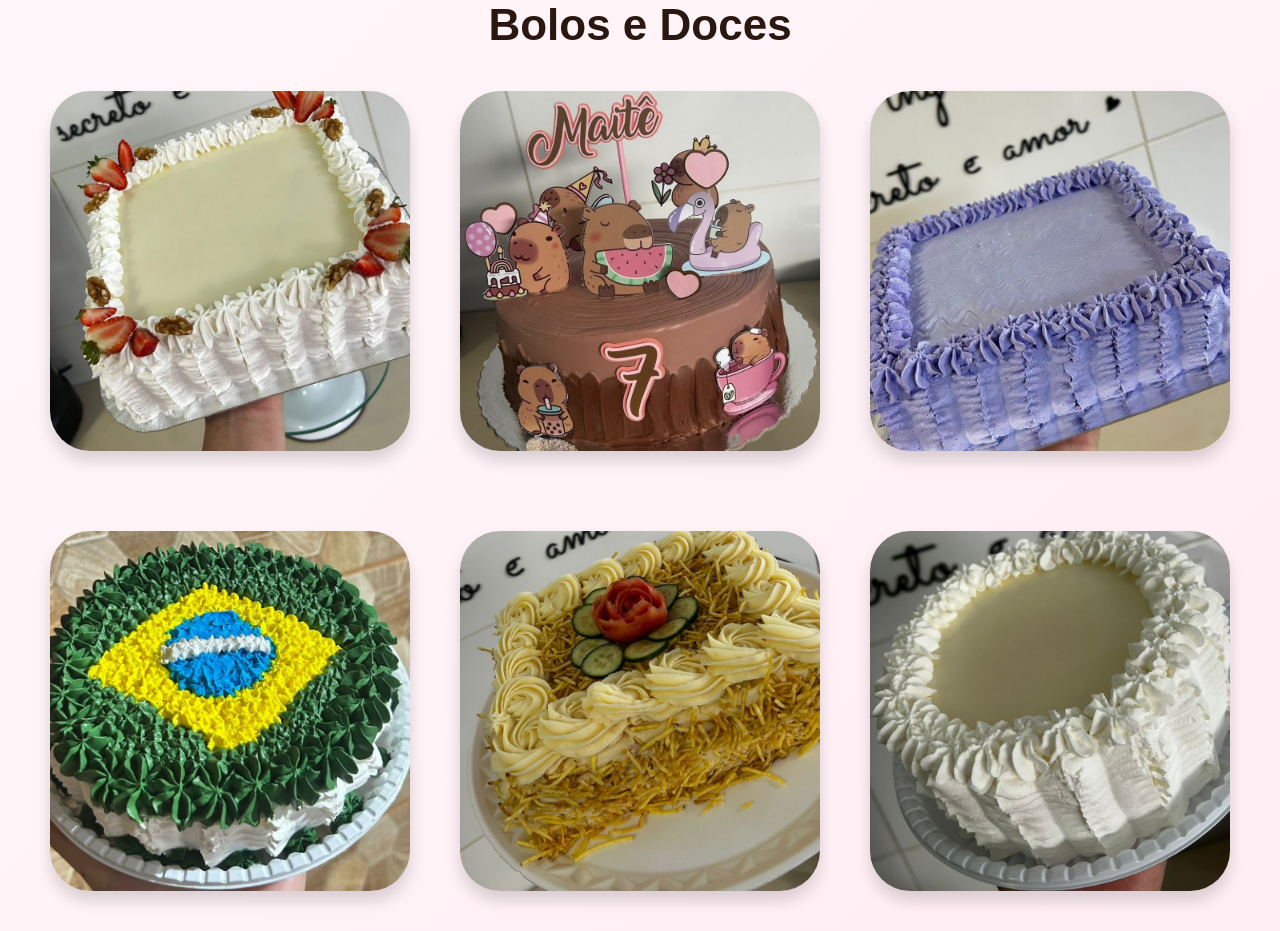
<file: bolos.html>
<!DOCTYPE html>
<html lang="en">
<head>
    <meta charset="UTF-8">
    <meta name="viewport" content="width=device-width, initial-scale=1.0">
    <link rel="stylesheet" href="style.css">
    <title>Bolos</title>
</head>
  <h2 class="diferencial">Bolos e Doces</h2>
<body>
   
     <section id="doce" class="galeria-bolos">
        <article class="bolos-card">
            <img src="/Imagens/branquinho.jpeg" class="imagem-bolo" alt="Bolo">
        </article>
        <article class="bolos-card">
            <img src="/Imagens/capivara.jpeg" class="imagem-bolo" alt="Bolo">
        </article>
        <article class="bolos-card">
            <img src="/Imagens/roxo.jpeg" class="imagem-bolo" alt="Bolo">
        </article>
    </section>

    <section id="bolos" class="galeria-bolos">
        <article class="bolos-card">
            <img src="/Imagens/brasil.jpeg" class="imagem-bolo" alt="Bolo">
        </article>
        <article class="bolos-card">
            <img src="/Imagens/Salgado.jpeg" class="imagem-bolo" alt="Bolo">
        </article>
        <article class="bolos-card">
            <img src="/Imagens/brancozinho.jpeg" class="imagem-bolo" alt="Bolo">
        </article>
    </section>
</body>
</html>
</file>
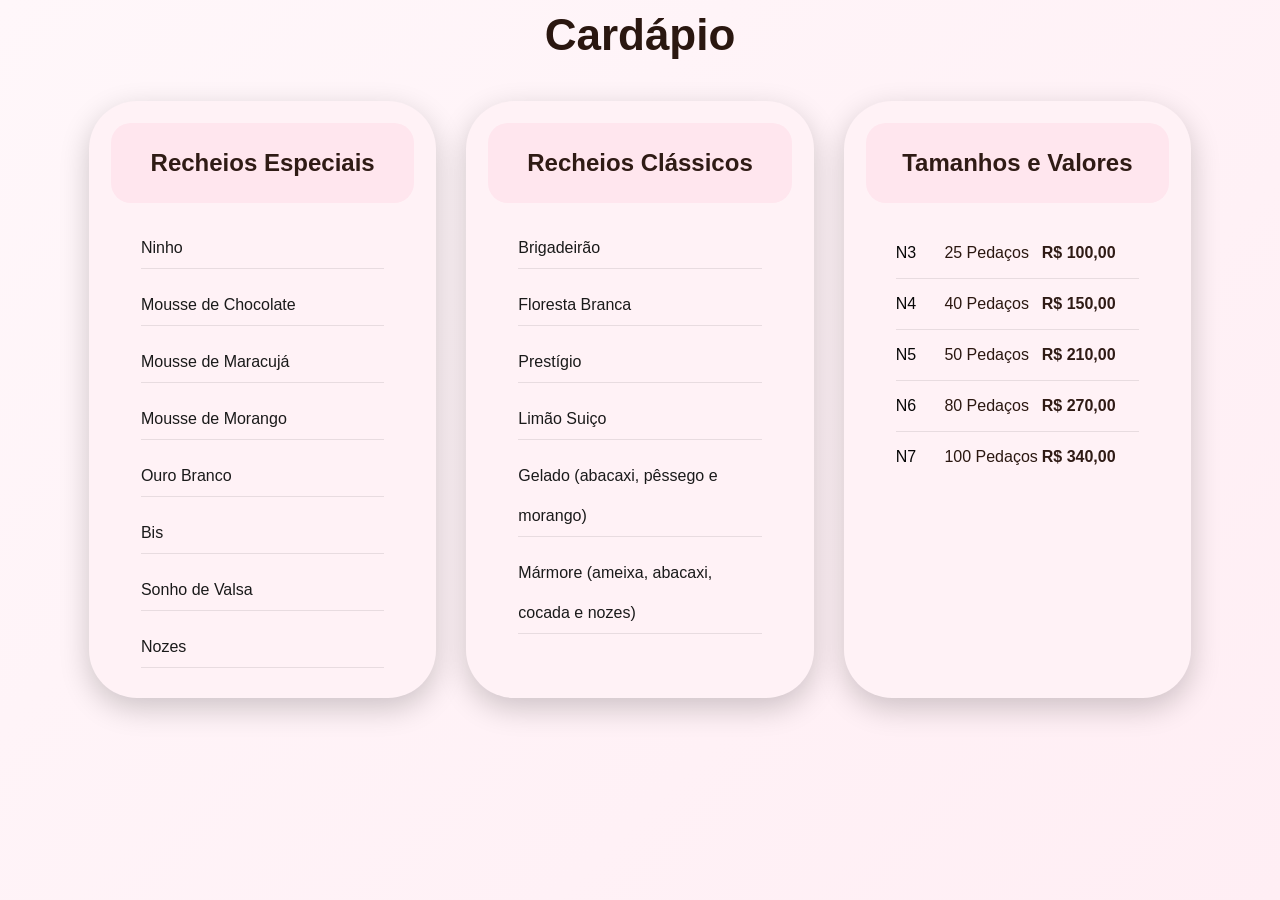
<file: cardapio.html>
<!DOCTYPE html>
<html lang="en">
<head>
    <meta charset="UTF-8">
    <meta name="viewport" content="width=device-width, initial-scale=1.0">
    <link rel="stylesheet" href="style.css">
    <title>Document</title>
</head>
<body>
        <section id="tamanhos">
        <h2 class="diferencial">Cardápio</h2>
        <div class="tabelas-linha">
            <div class="cardapio-card">
                <div class="cardapio-header">
                    <h3>Recheios Especiais</h3>
                </div>

                <ul class="cardapio-lista">
                    <li> Ninho</li>
                    <li> Mousse de Chocolate</li>
                    <li> Mousse de Maracujá</li>
                    <li> Mousse de Morango</li>
                    <li> Ouro Branco</li>
                    <li> Bis</li>
                    <li> Sonho de Valsa</li>
                    <li> Nozes</li>
                </ul>
            </div>

                <div class="cardapio-card">
                <div class="cardapio-header">
                    <h3>Recheios Clássicos</h3>
                </div>
                <ul class="cardapio-lista">
                    <li>Brigadeirão</li>
                    <li> Floresta Branca</li>
                    <li> Prestígio</li>
                    <li>Limão Suiço</li>
                    <li>Gelado (abacaxi, pêssego e morango)</li>
                    <li> Mármore (ameixa, abacaxi, cocada e nozes)</li>
                </ul>
            </div>

            <div class="cardapio-card">
                <div class="cardapio-header">
                    <h3>Tamanhos e Valores</h3>
                </div>
                <div class="cardapio-precos">
                    <div class="linha-preco">
                        <span class="numero">N3</span>
                        <span class="tamanho">25 Pedaços</span>
                        <span class="valor">R$ 100,00</span>
                    </div>
                    <div class="linha-preco">
                        <span class="numero">N4</span>
                        <span class="tamanho">40 Pedaços</span>
                        <span class="valor">R$ 150,00</span>
                    </div>
                    <div class="linha-preco">
                        <span class="numero">N5</span>
                        <span class="tamanho">50 Pedaços</span>
                        <span class="valor">R$ 210,00</span>
                    </div>
                    <div class="linha-preco">
                        <span class="numero">N6</span>
                        <span class="tamanho">80 Pedaços</span>
                        <span class="valor">R$ 270,00</span>
                    </div>
                    <div class="linha-preco">
                        <span class="numero">N7</span>
                        <span class="tamanho">100 Pedaços</span>
                        <span class="valor">R$ 340,00</span>
                    </div>
                </div>
            </div>
        </div>
    </section>
</body>
</html>
</file>
<file: style.css>
* {
    margin: 0;
    padding: 0;
    box-sizing: border-box;
    font-family: Arial, Helvetica, sans-serif;
}

body {
    min-height: 100vh;
    background: linear-gradient(135deg, #fff7fa 0%, #ffeef4 100%); /* Rosa bem pastel */
    color: #070707;
    flex-direction: column;
    display: flex;
}

.Menu {
    border-radius: 50px;
    margin: 20px auto; 
    max-width: 1000px; 
    width: 95%; 
    justify-content: space-between;
    align-items: center;
    display: flex;
    padding: 12px 30px;
    background-color: rgba(255, 245, 249, 0.88); 
    backdrop-filter: blur(12px); 
    -webkit-backdrop-filter: blur(12px);
    box-shadow: 0 15px 35px rgba(98, 41, 45, 0.2);
}


.logo {
    flex: 1; /* Retorna a proporção correta para equilibrar o layout */
    display: flex;
    justify-content: flex-start; 
    align-items: center; 
    height: 50px; 
}

.cupcake {
    height: 70px;
    width: auto;
    object-fit: contain;
    display: block;
    transform: translateY(-2px); 
}

.nav {
    flex: 2; /* Ocupa o dobro de espaço para caber todos os links confortavelmente */
    display: flex;
    justify-content: center; /* Centraliza o texto no meio da pílula */
    gap: 20px;
}

.nav a {
    text-decoration: none;
    color: #331E17;
    font-weight: 600;
    transition: color 0.3s;
}

.nav a:hover {
    color: #cb787f;
}

.pedido {
    flex: 1; /* Ocupa 1 parte do espaço (equilibra com a logo) */
    display: flex;
    justify-content: flex-end; /* Empurra o botão e o ícone para o canto direito */
    align-items: center;
    gap: 15px;
}

/*#C98B8D;*/
.botao2 {
    background-color: #402828;
    color: white;
    padding: 12px 25px; /* O botão também precisa encolher para ficar proporcional */
    border-radius: 50px;
    border: none;
    margin: 0;
    align-self: center;
    cursor: pointer;
    display: flex;
    align-items: center;
    transition: background-color 0.3s ease;
    box-shadow: 0 4px 6px rgba(0,0,0,0.1);
    font-size: 1rem; /* Fonte levemente menor */
}

.botao2:hover {
    background-color: #d28a9a; 
}

main {
/* Gradiente com transição mais natural e elegante */
    background: linear-gradient(135deg, #fff7fa 0%, #ffecf2 50%, #fff7fa 100%);
    padding: 30px 60px 80px;
    min-height: 90vh;          /* ocupa quase a tela toda, mas sem sobrar vazio */
    display: flex;
    align-items: center;       /* centraliza o conteúdo verticalmente no espaço disponível */
}

.conteudo-principal {
    display: flex;
    align-items: center;
    justify-content: space-between;
    gap: 50px;
    max-width: 1300px;
    margin: 0 auto;
    width: 100%;
}

.texto-principal {
    flex: 1.1;              /* um pouco mais de espaço pro texto */
    text-align: left;
}

.imagem-principal {
    flex: 1;
    display: flex;
    justify-content: center;
}

.imagem-principal img {
    width: 76%;
    max-width: 560px;     
    border-radius: 20px;
    display: block;
    box-shadow: 0 20px 40px rgba(0, 0, 0, 0.2);
}

h5 {
    text-align: left;
    margin-bottom: 15px;
    color: #AF7269;
    font-size: 1.2rem;
    letter-spacing: 1px;
}

h2 {
    font-size: 50px;      /* bem maior */
    margin-bottom: 20px;
    color: #2f1b15;
    text-align: left;
    line-height: 1.15;
}

h2 span {
    color: #843518;
    font-family: "Playfair Display", serif;
    font-style: italic;
}

p {
    color: #1A1A1A;
    text-align: left;
    font-size: 20px;      /* maior */
    line-height: 30px;
    max-width: 480px;
}

/*botões do main*/
.botoes {
    display: flex;
    gap: 20px;
    justify-content: flex-start;
    margin-top: 20px;
}

.botoes button{
    background-color: #a73c45;
    color: white;
    padding: 15px 30px;
    border-radius: 25px;
    border: none;
    margin: 0;
    align-self: center;
    font-size: 1.1rem;
}

.botao3 {
    display: inline-flex;
    align-items: center;
    gap: 8px;
}

/*Vantagens de escolher Gabi bolos*/
.titulo-secao {
    display: flex;
    align-items: center;
    justify-content: center;
    gap: 15px;
    margin-bottom: 20px;
}

.linha {
    width: 100px;
    height: 2px;
    background-color: #B85f66;
    border-radius: 10px;
}

.bi-heart-fill{ /* icone do coracao*/
    color: #96314a;
    font-size: 16px;
}

.diferencial {
    font-size: 44px;
    text-align: center;
    margin-bottom: 0px;
    color: #2a1710;
}

.qualidade {
    text-align: center;
    margin: 0 auto 40px;
    color: #1A1A1A;
}

/*Containers*/
.cards-container {
    display: flex;
    justify-content: center;
    gap: 20px;
    flex-wrap: wrap;
    max-width: 1200px;
    margin: 0 auto;
    padding: 0 20px;
}

.producao {
    background-color:#ffeef4;
    border-radius: 15px;
    padding: 30px;
    text-align: left;
    flex: 1;
    min-width: 280px;
    max-width: 380px;
    border: none;
    display: flex;
    flex-direction: row;  /* Alterado de column para row */
    align-items: center; /* Mantém o ícone alinhado ao topo. Se quiser centralizado, use 'center' */
    gap: 15px;
    box-shadow: 0 8px 30px rgba(0, 0, 0, 0.2); /* Adicione esta linha! Coloquei 0.08 para garantir que ela apareça bem no fundo creme */
}

.producao h3 {
    color: #2a1710;
    margin-bottom: 0px;
    font-size: 19px;
    justify-content: center;
}

.producao p {
    color: #1A1A1A;
    font-size: 16px;
    line-height: 24px;
    max-width: 100%;
    justify-content: center;
}

.producao .icone {
    width: 70px;
    height: 70px;
    border-radius: 50%;
    background-color: #ffdbe6;
    display: flex;
    align-items: center;
    justify-content: center;
    margin-bottom: 15px;
    overflow: hidden;
    flex-shrink: 0;
}

.producao .icone img {
    width: 65%;
    height: 65%;
    object-fit: contain;
}

.producao .texto {
    display: flex;
    flex-direction: column;
    flex: 1;
    min-width: 0;
}

.entrega-container {
    background-color: #ffe6ee;
    border-radius: 10px; 
    padding: 15px 30px; 
    max-width: 1200px;
    width: 100%;
    margin: 40px auto 20px;
    display: flex;
    justify-content: center;
}

.entrega-texto {
    display: flex;
    align-items: center;
    gap: 15px; /* É aqui que você controla o espaço exato entre o caminhãozinho e o texto */
}

.entrega {
    color: #b80d38;
    font-size: 15px;
    margin: 0;
    max-width: none; 
}

.entrega-texto i.bi-truck {
    color: #96314a;
    font-size: 24px; /* Aumentei um pouco para proporcionalidade, ajuste como preferir */
}

.divisor {
    margin: 0 10px; /* Ajuste o valor para afastar ou aproximar o texto */
}

.entrega-texto i {
    color: #96314a;
    font-size: 24px; /* Ajuste o tamanho se precisar */
}

.entrega-texto a {
    text-decoration: none;
    display: flex; /* Mantém o alinhamento centralizado se o ícone bugar */
}

/* Transforma o botão num Grid para empilhar os ícones na mesma célula */
.toggle-tema {
    background-color: transparent;
    border: none;
    padding: 0;
    display: grid; /* Mudança vital aqui */
    place-items: center; /* Centraliza tudo no mesmo eixo */
    cursor: pointer;
    overflow: hidden; /* Evita que a rotação vaze o tamanho do botão */
}

.toggle-tema i {
    grid-column: 1;
    grid-row: 1;
    font-size: 1.5rem;
    transition: transform 0.5s cubic-bezier(0.4, 0, 0.2, 1), opacity 0.5s ease;
}

/* ESTADO CLARO (Padrão) */
.toggle-tema .icone-sol {
    color: #331E17;
    opacity: 1;
    transform: rotate(0deg);
}

.toggle-tema .icone-lua {
    color: #e6dcd8; 
    opacity: 0;
    transform: rotate(-90deg); /* Lua fica deitada e invisível aguardando */
    pointer-events: none;
}

/* ESTADO ESCURO (Quando html tem a classe .dark) */
html.dark .toggle-tema .icone-sol {
    opacity: 0;
    transform: rotate(90deg); /* Sol gira para baixo e some */
    pointer-events: none;
}

html.dark .toggle-tema .icone-lua {
    opacity: 1;
    transform: rotate(0deg); /* Lua gira para a posição normal e aparece */
}

/* =========================================
   TEMA ESCURO (Sobrescritas)
   ========================================= */
html.dark body { background: linear-gradient(135deg, #150b0d 0%, #291d20 50%, #43373a 100%); color: #e6dcd8; }
html.dark .Menu {
    background-color: rgba(41, 29, 32, 0.85);box-shadow: 0 15px 35px rgba(0, 0, 0, 0.35);
}
html.dark nav {color: rgb(186, 173, 173);}
html.dark main { background: linear-gradient(135deg, hsl(345, 27%, 6%) 10%, #291d20 50%, #43373a 100%);}
html.dark .texto-principal span {color:#bd694b}
html.dark h2, html.dark .diferencial, html.dark .producao h3 { color: #f0e6e2; }
html.dark .texto-principal p{color:rgb(186, 173, 173);}
html.dark .qualidade{color:rgb(186, 173, 173);}
html.dark .producao { background-color: #2a1b1e; border-color: #3d282c; }
html.dark .entrega-container { background-color: #2a1b1e;}
html.dark .texto p {color:rgb(186, 173, 173);}
html.dark .entrega {color:#e993a0;}
html.dark .entrega-texto i.bi-truck {color:#e993a0;}
html.dark .entrega-texto i{color:#e993a0;}
html.dark .nav a {color: rgb(186, 173, 173); }
html.dark .nav :hover {color: #cb787f;}

.toggle-tema .icone-sol {
    color:#331E17;
}
/* Estado Padrão (Claro) */
.logo-escura { 
    display: none; 
}

/* Estado Escuro */
html.dark .logo-clara { 
    display: none; 
}
html.dark .logo-escura { 
    display: block; 
}

/* GALERIA DE BOLOS PADRONIZADA */
.galeria-bolos {
    display: flex;
    flex-direction: row; 
    flex-wrap: wrap; /* Permite quebrar linha no celular */
    justify-content: center;
    align-items: flex-start;
    gap: 30px;
    max-width: 1400px;  
    margin: 30px auto;
}

.bolos-card {
    padding: 10px;
    display: flex;
    justify-content: center;
}

.imagem-bolo {
    width: 360px; /* Largura padrão para desktop */
    aspect-ratio: 1 / 1; /* Força o quadrado perfeito */
    object-fit: cover; /* Corta a sobra e não distorce a foto */
    border-radius: 40px;
    box-shadow: 0 10px 15px rgba(0, 0, 0, 0.15);
}

/*Tabela de precos*/
#tamanhos {
    display: flex;
    flex-direction: column; /* empilha: título primeiro, depois os cards */
    align-items: center;    /* centraliza tudo horizontalmente */
    max-width: 1400px;
    margin: 10px auto 60px;
    padding: 0 20px;
}

.tabelas-linha {
    display: flex;
    flex-direction: row;      /* os cards ficam um do lado do outro */
    flex-wrap: nowrap;        /* nowrap = proibido quebrar linha, garante lado a lado */
    align-items: stretch;     /* estica todos os cards pra terem a MESMA altura */
    justify-content: center;
    gap: 30px;                /* espaço entre um card e outro */
    width: 100%;
    max-width: 1200px;
    margin-top: 40px;
}

.cardapio-card {
  
    position: relative;  
    flex: 1 1 0;         
    min-width: 0;        
    background-color: #fff2f6;
    border-radius: 48px;
    padding: 22px 22px 30px; 
    box-shadow: 0 10px 30px rgba(0, 0, 0, 0.2); 
    border: none;
}

.cardapio-header {
    background-color: #ffe6ee; /* Cor do banner para unificar */
    padding: 25px 20px;
    margin-bottom: 25px;
    text-align: center; /* Centraliza o título */
    border-radius: 20px; /* Remove a "bolha" interna */
}

.cardapio-header h3 {
    color: #2f1b15;
    font-size: 24px;
    line-height: 30px;
    text-align: center; /* <-- O vilão da história está aqui */
    margin: 0;
    font-weight: 600;
}

.cardapio-lista {
    list-style: none;       /* remove a bolinha padrão de lista */
    display: flex;
    flex-direction: column;
    gap: 16px;             
    padding: 0 30px;
    font-size: 28px;
}

.cardapio-lista li {
    position: relative;
    padding-left: 0px; /* Garante o respiro entre o marcador e o texto */
    font-size: 16px;
    color: #1A1A1A;
    line-height: 40px; /* Melhora a legibilidade vertical */
    border-bottom: 1px solid rgba(0, 0, 0, 0.09); /* Linha divisória fantasma, quase invisível */
}

/*Cardápio dos preços*/
.cardapio-precos {
    display: flex;
    flex-direction: column;
    padding: 0 8px;
    padding: 0 30px;
}

.linha-preco {
    display: flex;
    align-items: center;
    justify-content: space-between; /* Adicione esta linha para empurrar o preço pra direita */
    padding: 16px 0;
    border-bottom: 1px solid rgba(0, 0, 0, 0.09); /* Mantemos apenas a linha deitada para guiar o olho */
}

.linha-preco:last-child {
    border-bottom: none;
}

/* Adicione a classe .numero para controlar a primeira coluna */
.linha-preco .numero {
    flex: 1; /* Ocupa 1 parte do espaço */
}

.linha-preco .tamanho {
    flex: 2; /* Ocupa 2 partes do espaço (o dobro da primeira) */
    color: #2a1710;
    font-size: 16px;
    padding-left: 0; 
    border-left: none;
}

.linha-preco .valor {
    flex: 2; /* Ocupa 2 partes do espaço, garantindo alinhamento idêntico ao tamanho */
    font-weight: 700;
    color: #2f1b15; 
    font-size: 16px;
    padding-left: 0; 
    border-left: none;
}

html.dark .cardapio-card {background-color: #2a1b1e;border-color: #3d282c;box-shadow: none;}
html.dark .cardapio-header{background-color: #392327; border-color: #3d282c; }
html.dark .cardapio-header h3{color: rgb(186, 173, 173);}
html.dark .cardapio-icone {background-color: #302024; border-color: #3d282c;}
html.dark .cardapio-lista li {color: #f0e6e2;}
html.dark .linha-preco {border-bottom-color: #4a3236;}
html.dark .linha-preco .tamanho {color: #f0e6e2;}
html.dark .linha-preco .valor {border-left-color: #4a3236; color:#f0e6e2;}
 
.hamburger {
    display: none;
}

@media (max-width: 768px) {

/* MENU */
    .Menu {
         padding: 15px 20px;
    }

    .cupcake {
        height: 65px;
    }

    .nav {
        display: none;              /* esconde os links; hamburger assume */
        flex-direction: column;
        gap: 0;
    }

    .nav a {
        width: 100%;
        padding: 10px 0;
        border-bottom: 1px solid rgba(0, 0, 0, 0.02);
        font-size: 18px;
    }

    .nav a:hover {
          background-color: rgba(0, 0, 0, 0.05);   /* fundo suave cinza-claro */
          border-radius: 10px;
    }

    .pedido {
        display: none;
    }
  
    .hamburger {
        display: block;     /* mostra só no mobile */
        font-size: 28px;
        cursor: pointer;
        justify-content: space-between;
    }

    .Menu.ativo {
        position: relative; 
        flex-direction: column;
        align-items: stretch;
        background: linear-gradient(135deg, #fdeef5 0%, #fff8fa 100%);
        border-radius: 24px;
        padding: 20px 25px 30px;
        box-shadow: 0 10px 30px rgba(0, 0, 0, 0.08); 
        z-index: 10;
        transition: all 0.3s ease; 
    }

    .Menu.ativo .cupcake {
        height: 65px; 
    }

    .Menu.ativo .logo {
        order: 1;
        margin-bottom: 20px;
    }

    .Menu.ativo .toggle-tema {
        position: absolute; /* Substitua fixed por absolute */
        top: 30px;          /* Alinha horizontalmente com o hamburger */
        right: 70px;        /* Afasta para não encavalar com o ícone de fechar */
        z-index: 11;
        margin: 0;
    }

    .Menu.ativo .hamburger {
        position: absolute;
        top: 24px;
        right: 25px;
        z-index: 11;
    }

    .Menu.ativo .nav {
        order: 2;
        display: flex;
        text-align: center;
    }

    /* O botão "fazer pedido" vira a faixa grande de baixo, como no print */
    .Menu.ativo .pedido {
        display: flex; /* <-- Adicione esta linha para forçar a exibição */
        margin: 20px 0 0;
        flex-direction: column;
        width: 100%;
        order: 3; /* Mantendo a ordem que arrumamos antes */
    }

    .Menu.ativo .botao2 {
        width: 100%;
        justify-content: center;
        padding: 18px;
        font-size: 1.1rem;
        border-radius: 50px;
    }

    .Menu.ativo {
        background-color: #2a1710;
    }

    html.dark .Menu.ativo {
    background: rgba(37, 24, 27, 0.95);
}

    /* BANNER PRINCIPAL */
    main {
        padding: 30px 25px 50px;
        min-height: auto;
    }

    .conteudo-principal {
        flex-direction: column;     /* empilha texto e imagem */
        text-align: center;
        gap: 30px;
    }

    .texto-principal,
    h5, h2, p {
        text-align: center;
    }

    p {
        max-width: 100%;
        font-size: 16px;
        line-height: 24px;
        margin: 0 auto;
    }

    h2 {
        font-size: 34px;
    }

    .botoes {
        justify-content: center;
        flex-wrap: wrap;
    }

    .imagem-principal img {
        width: 90%;
    }

    /* CARDS DE VANTAGENS */
    .cards-container {
        flex-direction: column;
        align-items: center;
    }

    .producao {
        max-width: 100%;
        width: 100%;
    }

    .diferencial {
        font-size: 32px;
    }

    /* ENTREGA */
    .entrega-container {
        padding: 15px 20px;
    }

    .entrega-texto {
        flex-wrap: wrap;
        justify-content: center;
        text-align: center;
    }

    /* GALERIA DE BOLOS */
    .galeria-bolos {
        gap: 15px;
    }

    .imagem-bolo {
        width: 45vw;
        max-width: 300px;
    }

    /* TABELA DE PREÇOS */
    .tabelas-linha {
        flex-direction: column;     /* cards um embaixo do outro */
        width: 100%;
        gap: 20px;
    }

    .cardapio-card {
        width: 100%;
        max-width: 420px;
        margin: 0 auto;
    }
}

/* ---------- CELULARES PEQUENOS (até 480px) ---------- */
@media (max-width: 480px) {

    h2 {
        font-size: 26px;
    }

    h5 {
        font-size: 13px;
    }

    p {
        font-size: 15px;
    }

    .botoes {
        flex-direction: column;
        width: 100%;
    }

    .botoes button {
        width: 100%;
        justify-content: center;
    }

    .imagem-principal img {
        width: 100%;
    }

    .diferencial {
        font-size: 26px;
    }

    .producao {
        flex-direction: column;
        text-align: center;
    }

    .producao .icone {
        margin: 0 auto 10px;
    }

    .imagem-bolo {
        width: 80vw;
        max-width: 320px;
    }

    .cardapio-header h3 {
        font-size: 20px;
    }

    .cardapio-lista li,
    .linha-preco .tamanho,
    .linha-preco .valor {
        font-size: 14px;
    }
}

/* =========================================
   CAROUSEL DE BANNERS (Início)
   ========================================= */
#inicio {
    width: 100%;
}

.principal {
    width: 100%;
    max-width: 1300px;
    margin: 0 auto;
}

.banner-slide {
    display: flex;
    align-items: center;
    justify-content: space-between;
    gap: 50px;
    min-height: 520px;
    padding: 40px 90px 70px;
    border-radius: 30px;
    background: linear-gradient(135deg, #fff7fa 0%, #ffecf2 55%, #ffdce8 100%);
    box-shadow: 0 15px 35px rgba(98, 41, 45, 0.15);
}

.banner-slide .imagem-principal img {
    max-height: 420px;
    width: auto;
    max-width: 100%;
    object-fit: contain;
}

.botao-link {
    display: inline-flex;
    align-items: center;
    gap: 8px;
    background-color: #a73c45;
    color: white;
    padding: 15px 30px;
    border-radius: 25px;
    font-size: 1.1rem;
    text-decoration: none;
}

.botao-link:hover {
    background-color: #d28a9a;
    color: white;
}

/* setas e bolinhas visíveis sobre o fundo rosado */
.principal .carousel-control-prev-icon,
.principal .carousel-control-next-icon {
    filter: invert(1) grayscale(1);
}

.principal .carousel-indicators [data-bs-target] {
    background-color: #843518;
}

html.dark .banner-slide {
    background: linear-gradient(135deg, #291d20 0%, #2a1b1e 55%, #43373a 100%);
    box-shadow: none;
}

html.dark .principal .carousel-control-prev-icon,
html.dark .principal .carousel-control-next-icon {
    filter: none;
}

html.dark .principal .carousel-indicators [data-bs-target] {
    background-color: #e6dcd8;
}

html.dark .banner-slide .texto-principal p {
    color: rgb(186, 173, 173);
}

@media (max-width: 768px) {
    .banner-slide {
        flex-direction: column;
        gap: 25px;
        min-height: auto;
        padding: 30px 25px 60px;
        text-align: center;
    }

    .banner-slide .imagem-principal img {
        max-height: 260px;
    }
}


/* Banner ocupando toda a área do main (sem moldura) */
main.main-inicio {
    padding: 0;
    min-height: 0;
    display: block;
}

.main-inicio .principal {
    max-width: none;
    margin: 0;
}

.main-inicio .banner-slide {
    min-height: 90vh;
    border-radius: 0;
    box-shadow: none;
    padding: 40px 110px 70px;
}

.main-inicio .carousel-control-prev,
.main-inicio .carousel-control-next {
    width: 80px;
}

@media (max-width: 768px) {
    .main-inicio .banner-slide {
        min-height: 80vh;
        padding: 30px 45px 60px;
    }

    .main-inicio .carousel-control-prev,
    .main-inicio .carousel-control-next {
        width: 40px;
    }
}


/* Banners em imagem, com botões dentro */
.main-inicio .banner-slide.banner-imagem {
    position: relative;
    display: block;
    min-height: 0;
    padding: 0;
    background: none;
}

.banner-imagem > img {
    display: block;
    width: 100%;
    height: auto;
}

.banner-imagem .botoes {
    position: absolute;
    left: 50%;
    bottom: 60px;
    transform: translateX(-50%);
    margin: 0;
    width: auto;
    flex-direction: row;
    justify-content: center;
    flex-wrap: wrap;
    gap: 15px;
}

/* setas e bolinhas claras para ler sobre as imagens */
.main-inicio .principal .carousel-control-prev-icon,
.main-inicio .principal .carousel-control-next-icon,
html.dark .main-inicio .principal .carousel-control-prev-icon,
html.dark .main-inicio .principal .carousel-control-next-icon {
    filter: drop-shadow(0 0 4px rgba(0, 0, 0, 0.7));
}

.main-inicio .principal .carousel-indicators [data-bs-target],
html.dark .main-inicio .principal .carousel-indicators [data-bs-target] {
    background-color: #fff;
    box-shadow: 0 0 4px rgba(0, 0, 0, 0.5);
}

@media (max-width: 768px) {
    .main-inicio .banner-slide.banner-imagem {
        padding: 0;
        min-height: 0;
    }

    .banner-imagem .botoes {
        bottom: 34px;
        gap: 8px;
    }

    .banner-imagem .botao-link {
        padding: 9px 18px;
        font-size: 0.85rem;
    }
}


/* Banners um pouco menores, centralizados */
main.main-inicio {
    padding: 25px 0;
}

.main-inicio .banner-slide.banner-imagem {
    width: fit-content;
    max-width: 100%;
    margin: 0 auto;
    border-radius: 30px;
    overflow: hidden;
}

.banner-imagem > img {
    width: auto;
    max-width: 100%;
    height: auto;
    max-height: 72vh;
}


/* Largura total de novo, só um pouco mais baixo */
main.main-inicio {
    padding: 0;
}

.main-inicio .banner-slide.banner-imagem {
    width: 100%;
    max-width: none;
    margin: 0;
    border-radius: 0;
}

.banner-imagem > img {
    width: 100%;
    max-width: none;
    height: auto;
    max-height: 80vh;
    object-fit: cover;
    object-position: center;
}


/* Altura fixa para o banner caber na tela (botões sempre visíveis) */
.main-inicio .banner-imagem > img {
    width: 100%;
    height: 78vh;
    min-height: 420px;
    max-height: none;
    object-fit: cover;
    object-position: center;
}

@media (max-width: 768px) {
    /* no celular mostra a imagem inteira, sem cortar o texto da arte */
    .main-inicio .banner-imagem > img {
        height: auto;
        min-height: 0;
    }
}


/* Legendas dentro das imagens dos banners */
.banner-legenda {
    position: absolute;
    top: 50%;
    transform: translateY(-50%);
    width: min(44%, 600px);
    z-index: 2;
    text-align: left;
}

.legenda-esquerda {
    left: 9%;
}

.legenda-direita {
    right: 9%;
}

.banner-legenda h5 {
    font-size: clamp(0.9rem, 1.2vw, 1.2rem);
    margin-bottom: 10px;
}

.banner-legenda h2,
html.dark .banner-legenda h2 {
    font-size: clamp(26px, 3.4vw, 54px);
    color: #2f1b15;
    margin-bottom: 15px;
}

.banner-legenda h2 span,
html.dark .banner-legenda h2 span {
    color: #a73c45;
}

.banner-legenda p,
html.dark .banner-legenda p {
    font-size: clamp(14px, 1.35vw, 22px);
    line-height: 1.5;
    color: #1A1A1A;
    max-width: 100%;
}

/* botões agora ficam junto do texto da legenda */
.banner-legenda .botoes {
    position: static;
    transform: none;
    justify-content: flex-start;
    margin-top: 20px;
}

@media (max-width: 768px) {
    /* no celular a legenda vai logo abaixo da imagem, para não ficar apertada */
    .banner-legenda,
    .legenda-esquerda,
    .legenda-direita {
        position: static;
        transform: none;
        width: auto;
        padding: 20px 45px 55px;
        text-align: center;
        background: #fdf4f8;
    }

    html.dark .banner-legenda {
        background: #2a1b1e;
    }

    html.dark .banner-legenda h2 {
        color: #f0e6e2;
    }

    html.dark .banner-legenda p {
        color: rgb(186, 173, 173);
    }

    .banner-legenda .botoes {
        justify-content: center;
    }
}


/* Indicadores: traços pretos, sem sombra/borda; o ativo vai para cinza quase preto */
.main-inicio .principal .carousel-indicators [data-bs-target],
html.dark .main-inicio .principal .carousel-indicators [data-bs-target] {
    background-color: #000;
    box-shadow: none;
    opacity: 1;
    transition: background-color 0.6s ease;
}

.main-inicio .principal .carousel-indicators [data-bs-target].active,
html.dark .main-inicio .principal .carousel-indicators [data-bs-target].active {
    background-color: #4a4a4a;
}


/* Setas marrons */
.main-inicio .principal .carousel-control-prev-icon,
html.dark .main-inicio .principal .carousel-control-prev-icon {
    background-image: url("data:image/svg+xml,<svg xmlns='http://www.w3.org/2000/svg' viewBox='0 0 16 16' fill='%234a2a1f'><path d='M11.354 1.646a.5.5 0 0 1 0 .708L5.707 8l5.647 5.646a.5.5 0 0 1-.708.708l-6-6a.5.5 0 0 1 0-.708l6-6a.5.5 0 0 1 .708 0z'/></svg>");
    filter: none;
}

.main-inicio .principal .carousel-control-next-icon,
html.dark .main-inicio .principal .carousel-control-next-icon {
    background-image: url("data:image/svg+xml,<svg xmlns='http://www.w3.org/2000/svg' viewBox='0 0 16 16' fill='%234a2a1f'><path d='M4.646 1.646a.5.5 0 0 1 .708 0l6 6a.5.5 0 0 1 0 .708l-6 6a.5.5 0 0 1-.708-.708L10.293 8 4.646 2.354a.5.5 0 0 1 0-.708z'/></svg>");
    filter: none;
}

/* Indicadores marrons: o do banner atual fica bem mais escuro */
.main-inicio .principal .carousel-indicators [data-bs-target],
html.dark .main-inicio .principal .carousel-indicators [data-bs-target] {
    background-color: #b98b78;
}

.main-inicio .principal .carousel-indicators [data-bs-target].active,
html.dark .main-inicio .principal .carousel-indicators [data-bs-target].active {
    background-color: #4a2a1f;
}


/* Botão "Fazer pedido" do menu agora é link */
a.botao2 {
    text-decoration: none;
}

/* Rodapé / contato */
.rodape {
    background-color: #ffe6ee;
    border-radius: 30px 30px 0 0;
    margin-top: 50px;
    padding: 40px 20px 25px;
    text-align: center;
    color: #2f1b15;
}

.rodape h3 {
    font-size: 26px;
    margin-bottom: 8px;
    color: #2f1b15;
}

.rodape p {
    text-align: center;
    max-width: 480px;
    margin: 0 auto 18px;
    font-size: 16px;
    line-height: 24px;
}

.rodape small {
    display: block;
    margin-top: 22px;
    color: #6b4a42;
}

html.dark .rodape {
    background-color: #2a1b1e;
    color: #f0e6e2;
}

html.dark .rodape h3 {
    color: #f0e6e2;
}

html.dark .rodape p,
html.dark .rodape small {
    color: rgb(186, 173, 173);
}
</file>
